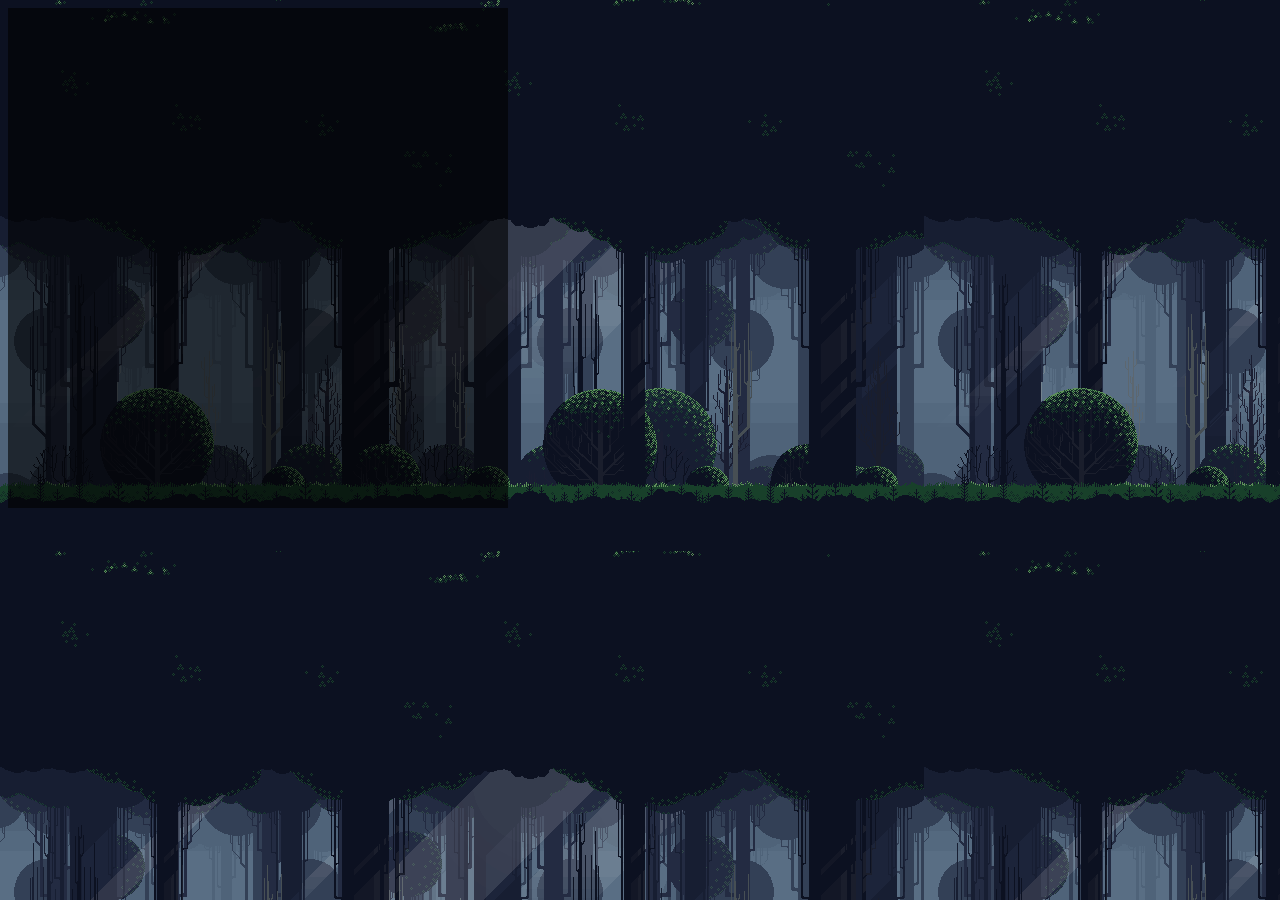
<file: forest.html>
<!DOCTYPE html>
<html lang="en">
<head>
    <meta charset="UTF-8">
    <meta name="viewport" content="width=device-width, initial-scale=1.0">
    <title>forest</title>
    <link rel="stylesheet" href="styles/forest.css" >
</head>
<body>
    <div class="rectangle"></div>
</body>
</html>
</file>
<file: styles/forest.css>
body {
    background-image: url('../Background.png');
}

.rectangle{
    width: 500px;
    height: 500px;
    background: rgb(0, 0, 0);
    opacity: 60%;
}
</file>
